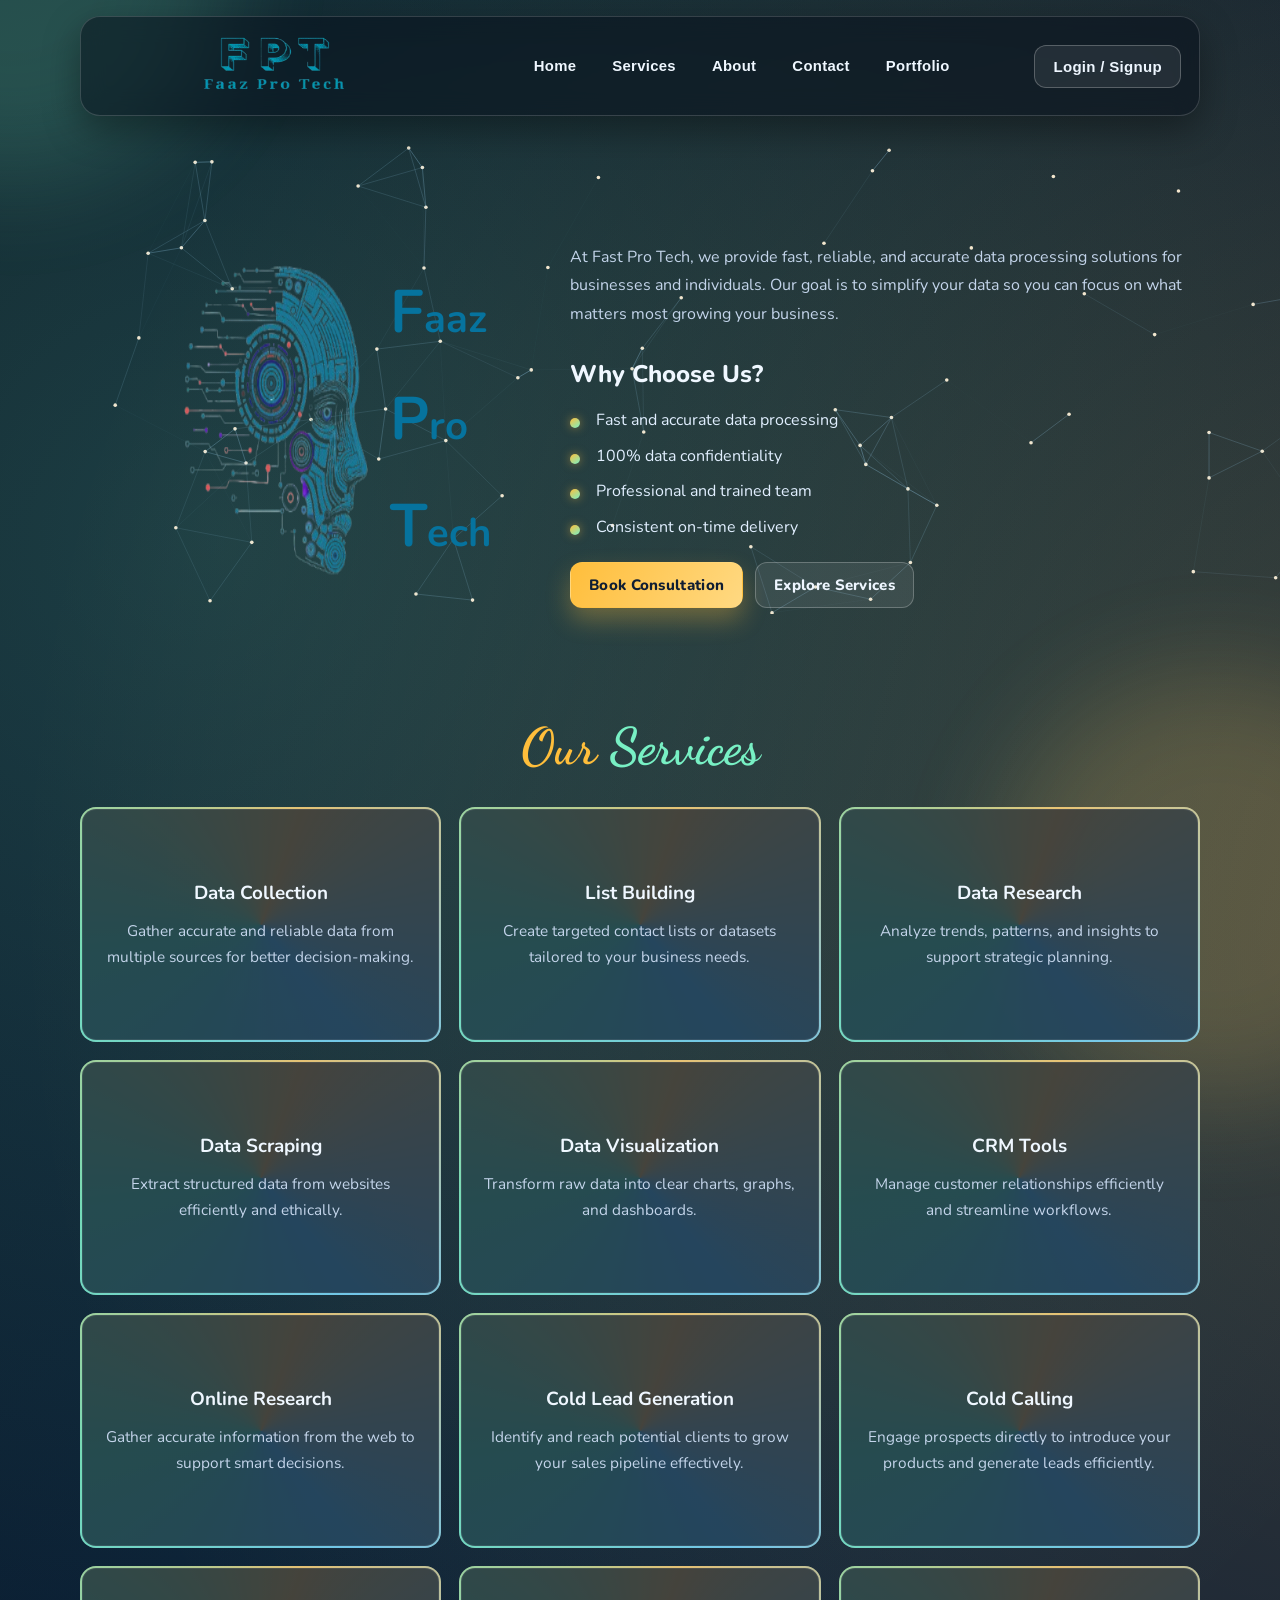
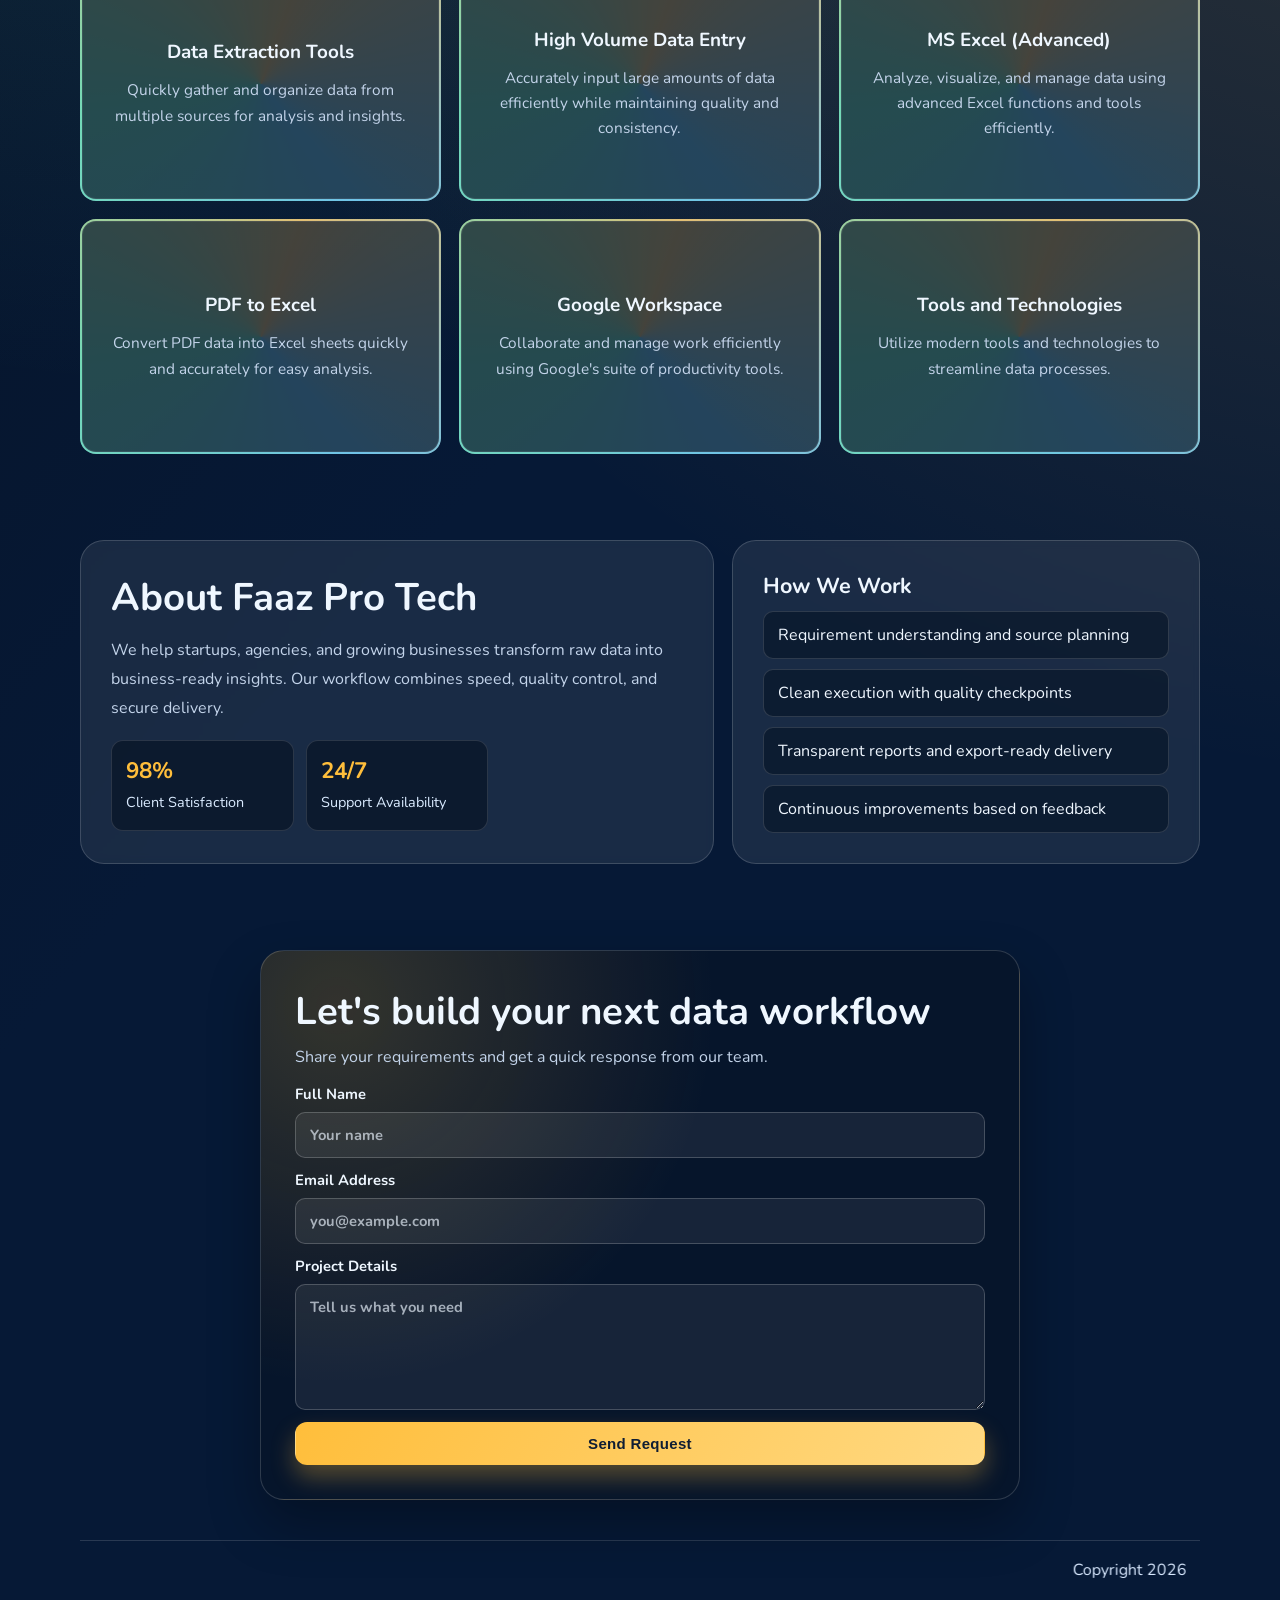
<file: index.html>
<!DOCTYPE html>
<html lang="en">

<head>
    <meta charset="UTF-8">
    <meta name="viewport" content="width=device-width, initial-scale=1.0">
    <title>Faaz Pro Tech</title>
    <link rel="stylesheet" href="style.css">
    <link
        href="https://fonts.googleapis.com/css2?family=Dancing+Script:wght@400..700&family=Nunito:ital,wght@0,200..1000;1,200..1000&display=swap"
        rel="stylesheet">
    <link href="https://unpkg.com/aos@2.3.4/dist/aos.css" rel="stylesheet">
</head>

<body>
    <div class="page-loader" id="pageLoader" aria-live="polite" aria-label="Loading website">
        <div class="loader-ring" aria-hidden="true"></div>
        <p>Loading...</p>
    </div>

    <header data-aos="fade-down">
        <a href="#home" class="brand" aria-label="Fast Pro Tech Home">
            <img class="logo" src="assets/logo.png" alt="Faaz Pro Tech logo" width="350px" height="300px">
            <!-- <video autoplay muted loop>
                <source src="assets/logo.mp4" type="video/mp4">
                Your browser does not support the video tag.
            </video> -->
        </a>

        <button class="menu-toggle" id="menuToggle" aria-label="Toggle navigation" aria-expanded="false"
            aria-controls="primaryNav">
            <span></span>
            <span></span>
            <span></span>
        </button>

        <nav class="nav-menu" id="primaryNav" aria-label="Primary navigation">
            <a href="#home">Home</a>
            <a href="#service">Services</a>
            <a href="#about">About</a>
            <a href="#contact">Contact</a>
            <a href="portfolio/index.html" target="_blank" rel="noopener">Portfolio</a>
            <button class="btn btn-ghost nav-auth-btn" id="openAuthMenu" type="button">Login / Signup</button>
        </nav>

        <div class="auth-controls">
            <button class="btn btn-ghost auth-open" id="openAuth" type="button">Login / Signup</button>
        </div>
    </header>

    <main>
        <section class="section-home" id="home">
            <canvas id="web"></canvas>
            <div class="profile">
                <img src="assets/brain.png" alt="Profile image of Faaz Pro Tech founder" width="400px" height="400px">
                <h2>
                    <span>F</span>aaz 
                    <span>P</span>ro
                    <span>T</span>ech
                </h2>
            </div>
            <div class="detail-section" data-aos="fade-left">
                <span>
                    <!-- <h2>Welcome to <span style="color: #06739e;">Faaz Pro Tech</span></h2> -->
                </span>
                <span>
                    <p>
                        At Fast Pro Tech, we provide fast, reliable, and accurate data processing solutions for
                        businesses and individuals.
                        Our goal is to simplify your data so you can focus on what matters most growing your business.
                    </p>
                </span>
                <span>
                    <p class="choose">Why Choose Us?</p>
                </span>
                <span>
                    <ul>
                        <li>Fast and accurate data processing</li>
                        <li>100% data confidentiality</li>
                        <li>Professional and trained team</li>
                        <li>Consistent on-time delivery</li>
                    </ul>
                </span>
                <span>
                    <div class="hero-actions">
                        <a href="#contact" class="btn btn-primary">Book Consultation</a>
                        <a href="#service" class="btn btn-ghost">Explore Services</a>
                    </div>
                </span>
            </div>
            <!-- <div class="profile">
                <img src="assets/person.png" alt="Profile image of Faaz Pro Tech founder" width="400px" height="400px">
            </div> -->
        </section>

        <section class="section-service">
            <h2 data-aos="fade-down" id="service"><span>Our</span> <span>Services</span></h2>
            <div class="service-card">
                <div class="bg-card" data-aos="fade-up">
                    <div class="card">
                        <h3>Data Collection</h3>
                        <p>Gather accurate and reliable data from multiple sources for better decision-making.</p>
                    </div>
                </div>

                <div class="bg-card" data-aos="fade-up" data-aos-delay="50">
                    <div class="card">
                        <h3>List Building</h3>
                        <p>Create targeted contact lists or datasets tailored to your business needs.</p>
                    </div>
                </div>

                <div class="bg-card" data-aos="fade-up" data-aos-delay="100">
                    <div class="card">
                        <h3>Data Research</h3>
                        <p>Analyze trends, patterns, and insights to support strategic planning.</p>
                    </div>
                </div>

                <div class="bg-card" data-aos="fade-up" data-aos-delay="150">
                    <div class="card">
                        <h3>Data Scraping</h3>
                        <p>Extract structured data from websites efficiently and ethically.</p>
                    </div>
                </div>

                <div class="bg-card" data-aos="fade-up" data-aos-delay="200">
                    <div class="card">
                        <h3>Data Visualization</h3>
                        <p>Transform raw data into clear charts, graphs, and dashboards.</p>
                    </div>
                </div>

                <div class="bg-card" data-aos="fade-up" data-aos-delay="250">
                    <div class="card">
                        <h3>CRM Tools</h3>
                        <p>Manage customer relationships efficiently and streamline workflows.</p>
                    </div>
                </div>

                <div class="bg-card" data-aos="fade-up" data-aos-delay="300">
                    <div class="card">
                        <h3>Online Research</h3>
                        <p>Gather accurate information from the web to support smart decisions.</p>
                    </div>
                </div>

                <div class="bg-card" data-aos="fade-up" data-aos-delay="350">
                    <div class="card">
                        <h3>Cold Lead Generation</h3>
                        <p>Identify and reach potential clients to grow your sales pipeline effectively.</p>
                    </div>
                </div>

                <div class="bg-card" data-aos="fade-up" data-aos-delay="400">
                    <div class="card">
                        <h3>Cold Calling</h3>
                        <p>Engage prospects directly to introduce your products and generate leads efficiently.</p>
                    </div>
                </div>

                <div class="bg-card" data-aos="fade-up" data-aos-delay="450">
                    <div class="card">
                        <h3>Data Extraction Tools</h3>
                        <p>Quickly gather and organize data from multiple sources for analysis and insights.</p>
                    </div>
                </div>

                <div class="bg-card" data-aos="fade-up" data-aos-delay="500">
                    <div class="card">
                        <h3>High Volume Data Entry</h3>
                        <p>Accurately input large amounts of data efficiently while maintaining quality and consistency.
                        </p>
                    </div>
                </div>

                <div class="bg-card" data-aos="fade-up" data-aos-delay="550">
                    <div class="card">
                        <h3>MS Excel (Advanced)</h3>
                        <p>Analyze, visualize, and manage data using advanced Excel functions and tools efficiently.</p>
                    </div>
                </div>

                <div class="bg-card" data-aos="fade-up" data-aos-delay="600">
                    <div class="card">
                        <h3>PDF to Excel</h3>
                        <p>Convert PDF data into Excel sheets quickly and accurately for easy analysis.</p>
                    </div>
                </div>

                <div class="bg-card" data-aos="fade-up" data-aos-delay="650">
                    <div class="card">
                        <h3>Google Workspace</h3>
                        <p>Collaborate and manage work efficiently using Google's suite of productivity tools.</p>
                    </div>
                </div>

                <div class="bg-card" data-aos="fade-up" data-aos-delay="700">
                    <div class="card">
                        <h3>Tools and Technologies</h3>
                        <p>Utilize modern tools and technologies to streamline data processes.</p>
                    </div>
                </div>
            </div>
        </section>

        <section class="section-about" id="about">
            <div class="about-card" data-aos="fade-right">
                <h2>About Faaz Pro Tech</h2>
                <p>
                    We help startups, agencies, and growing businesses transform raw data into business-ready insights.
                    Our workflow combines speed, quality control, and secure delivery.
                </p>
                <div class="stats-grid">
                    <article>
                        <h3>98%</h3>
                        <p>Client Satisfaction</p>
                    </article>
                    <article>
                        <h3>24/7</h3>
                        <p>Support Availability</p>
                    </article>
                </div>
            </div>
            <div class="about-card about-checklist" data-aos="fade-left">
                <h3>How We Work</h3>
                <ul>
                    <li>Requirement understanding and source planning</li>
                    <li>Clean execution with quality checkpoints</li>
                    <li>Transparent reports and export-ready delivery</li>
                    <li>Continuous improvements based on feedback</li>
                </ul>
            </div>
        </section>

        <section class="section-contact" id="contact">
            <div class="contact-box" data-aos="zoom-in">
                <h2>Let's build your next data workflow</h2>
                <p>Share your requirements and get a quick response from our team.</p>
                <form class="contact-form" action="#" method="post">
                    <label>
                        Full Name
                        <input type="text" name="name" placeholder="Your name" required>
                    </label>
                    <label>
                        Email Address
                        <input type="email" name="email" placeholder="you@example.com" required>
                    </label>
                    <label>
                        Project Details
                        <textarea name="message" rows="5" placeholder="Tell us what you need" required></textarea>
                    </label>
                    <button type="submit" class="btn btn-primary">Send Request</button>
                </form>
            </div>
        </section>
    </main>

    <footer>
     <marquee behavior="scroll" direction="left">
            <p>Copyright <span id="year"></span> Fast Pro Tech. All rights reserved.</p>
        </marquee>
    </footer>

    <div class="auth-modal" id="authModal" aria-hidden="true" role="dialog" aria-labelledby="authModalTitle">
        <div class="auth-panel" role="document">
            <button type="button" class="auth-close" id="closeAuth" aria-label="Close authentication">x</button>
            <h2 id="authModalTitle">Welcome Back</h2>
            <p>Join Fast Pro Tech and manage your service requests with ease.</p>

            <div class="auth-tabs" role="tablist" aria-label="Auth tabs">
                <button type="button" class="tab-btn is-active" id="loginTab" data-target="loginForm" role="tab"
                    aria-selected="true">Login</button>
                <button type="button" class="tab-btn" id="signupTab" data-target="signupForm" role="tab"
                    aria-selected="false">Sign Up</button>
            </div>

            <form id="loginForm" class="auth-form is-active" novalidate>
                <label>
                    Email Address
                    <input type="email" id="loginEmail" placeholder="you@example.com" required>
                </label>
                <label>
                    Password
                </label>
                    <input type="password" id="loginPassword" placeholder="Enter password" minlength="6" required>
                <button type="submit" class="btn btn-primary">Login</button>
            </form>

            <form id="signupForm" class="auth-form" novalidate>
                <label>
                    Full Name
                    <input type="text" id="signupName" placeholder="Your full name" required>
                </label>
                <label>
                    Email Address
                    <input type="email" id="signupEmail" placeholder="you@example.com" required>
                </label>
                <label>
                    Password
                    <input type="password" id="signupPassword" placeholder="Create password" minlength="6" required>
                </label>
                <button type="submit" class="btn btn-primary">Create Account</button>
            </form>
         
            <p class="auth-message" id="authMessage" aria-live="polite"></p>
        </div>
    </div>

    <script src="script.js"></script>
    <script src="https://unpkg.com/aos@2.3.4/dist/aos.js"></script>
</body>

</html>
</file>
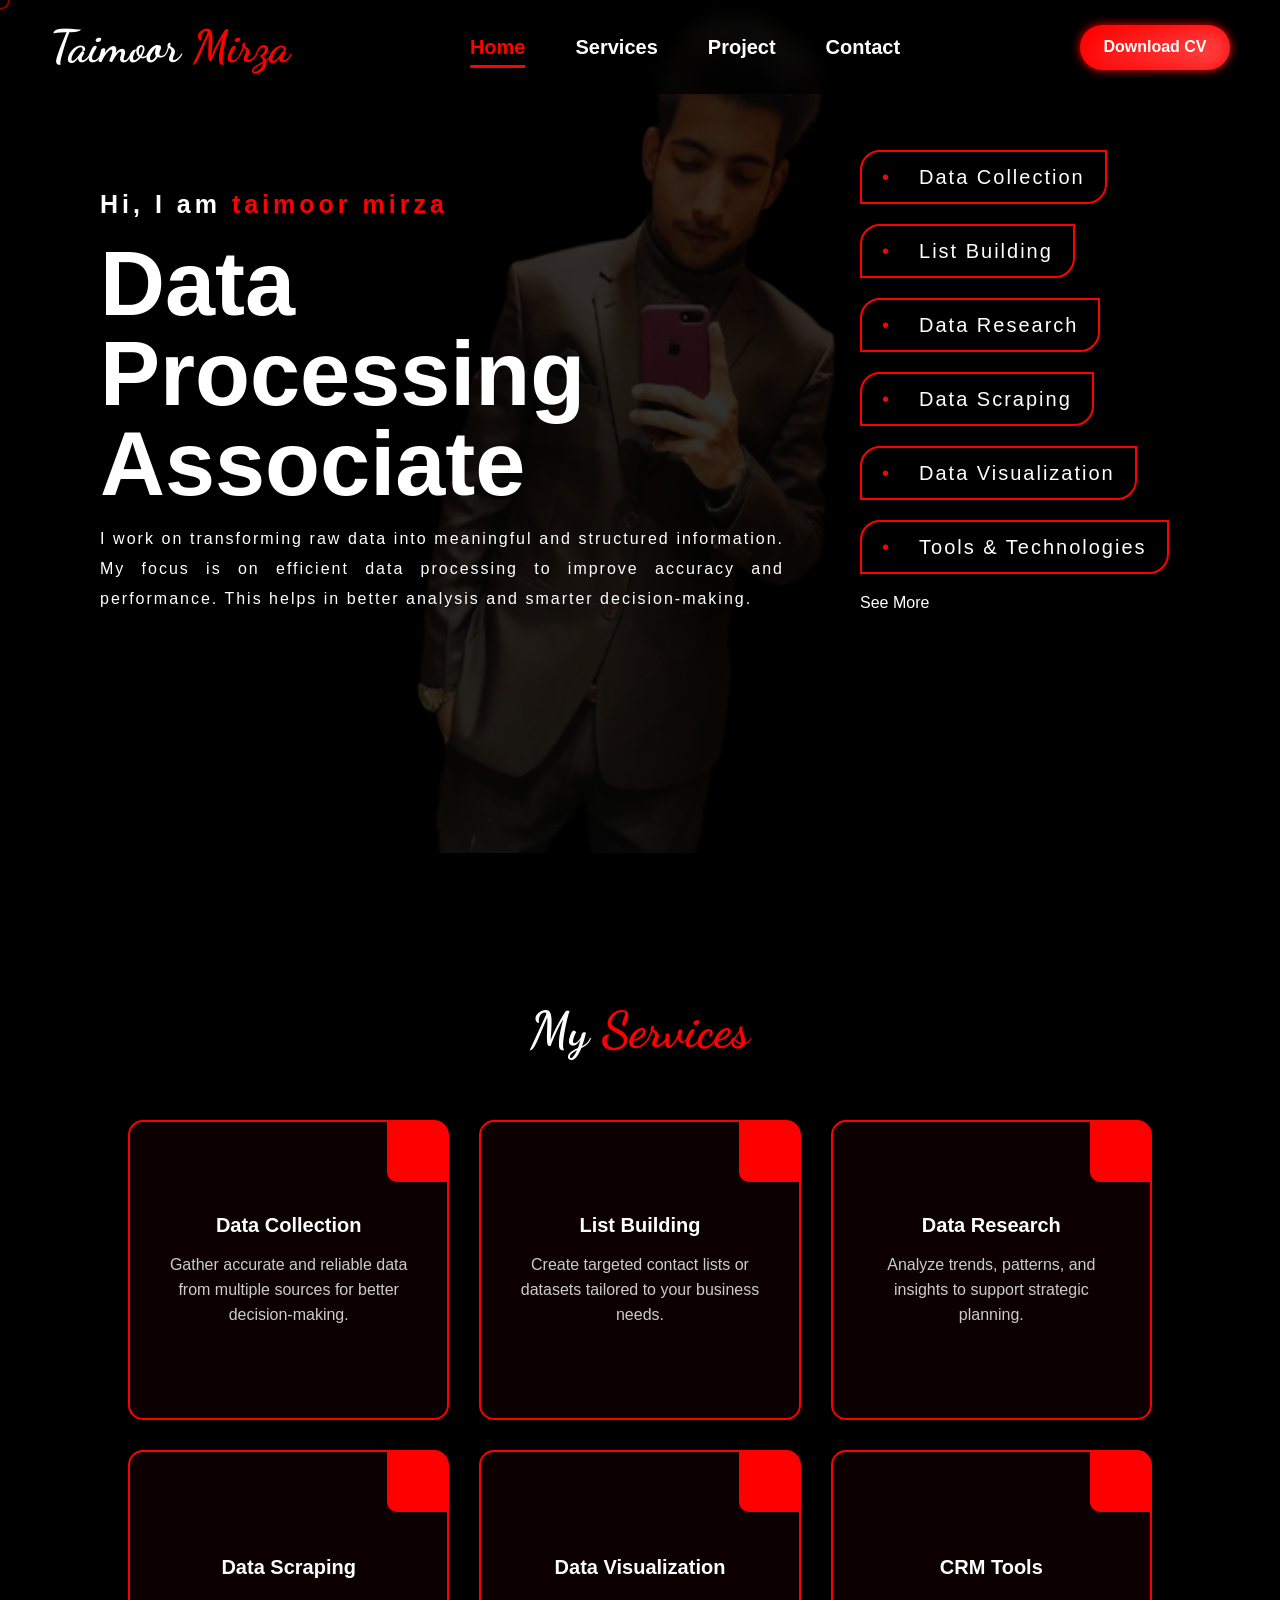
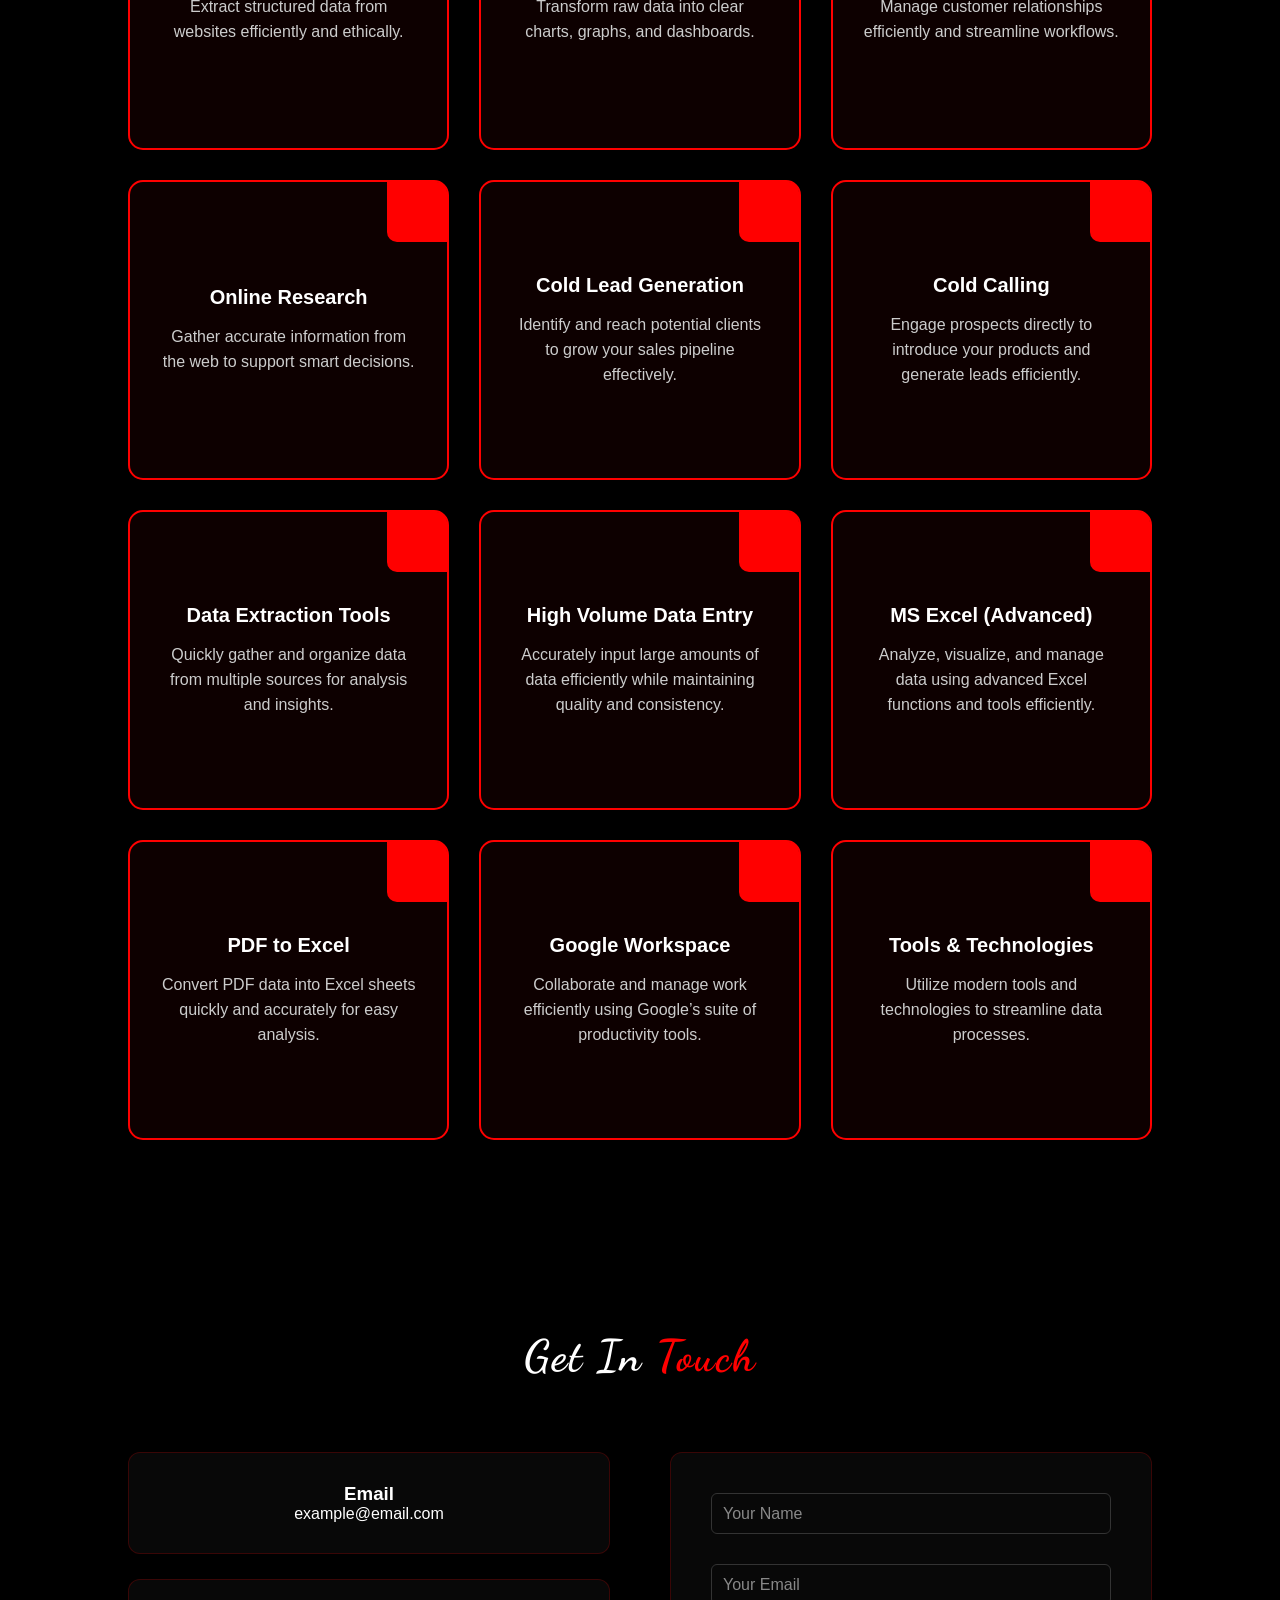
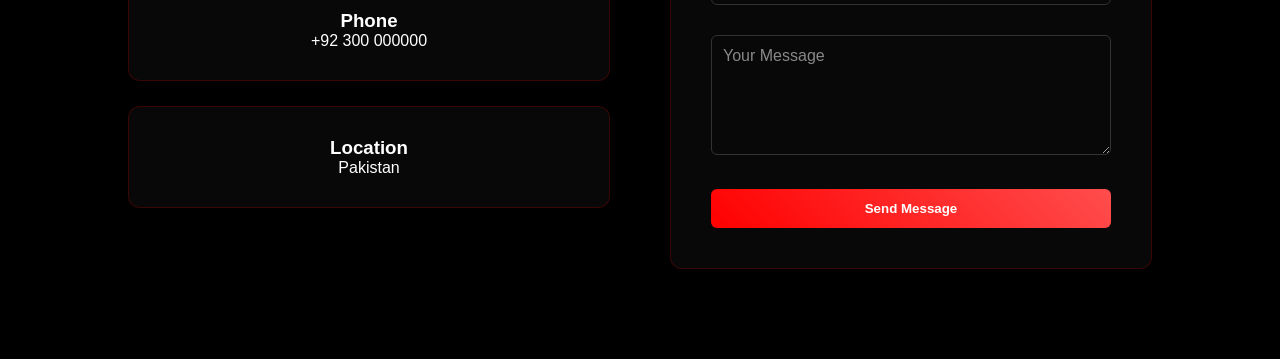
<file: portfolio/index.html>
<!doctype html>
<html lang="en">

<head>
  <meta charset="UTF-8" />
  <meta name="viewport" content="width=device-width, initial-scale=1.0" />
  <title>Project</title>
  <link rel="stylesheet" href="style.css" />
  <!-- Google Fonts -->
  <link href="https://fonts.googleapis.com/css2?family=Dancing+Script:wght@400..700&display=swap" rel="stylesheet" />
  <!-- Boxicons Icons -->
  <link href="https://unpkg.com/boxicons@2.1.4/css/boxicons.min.css" rel="stylesheet" />

  <link href="https://unpkg.com/aos@2.3.4/dist/aos.css" rel="stylesheet">
</head>

<body>
  <div class="preloader" id="preloader" aria-hidden="true">
    <div class="loader-core">
      <div class="orbit orbit-one"></div>
      <div class="orbit orbit-two"></div>
      <div class="loader-dot"></div>
      <div class="scan-line"></div>
    </div>
    <p class="loader-text">Preparing Portfolio</p>
  </div>

  <main>
    <div class="cursor"></div>
    <!-- Start Header -->
    <header>
      <h1>Taimoor <span>Mirza</span></h1>
      <nav>
        <div class="hamburger" id="hamburger">
          <span></span>
          <span></span>
          <span></span>
        </div>
        <ul id="nav-links">
          <li>
            <a href="#" class="nav-link active">Home</span></a>
          </li>
          <li><a href="#service" class="nav-link">Services</a></li>
          <li><a href="#" class="nav-link">Project</a></li>
          <li><a href="#contact" class="nav-link">Contact</a></li>
        </ul>
      </nav>
      <div class="cv">
        <a href="assets/CV-TM.pdf" target="_blank">Download CV</a>
      </div>
    </header>
    <!-- End Header -->

    <!-- Section One -->

    <section class="section-one">
      <div class="detail-section" data-aos="fade-right">
        <h3>Hi, I am <span style="color: red">taimoor mirza</span></h3>
        <h2>Data Processing Associate</h2>
        <p>
          I work on transforming raw data into meaningful and structured
          information. My focus is on efficient data processing to improve
          accuracy and performance. This helps in better analysis and smarter
          decision-making.
        </p>
      </div>
      <div class="tag-list" data-aos="fade-left">
        <span>Data Collection</span>
        <span>List Building</span>
        <span>Data Research</span>
        <span>Data Scraping</span>
        <span>Data Visualization</span>
        <span>Tools & Technologies</span>
        <a href="#service">See More</a>
      </div>
    </section>

    <!-- Section Two -->

    <section id="service" class="section-two">

      <h1 class="services-title" data-aos="fade-down">My <span>Services</span></h1>

      <div class="services-container">

        <div class="service-card" data-aos="fade-right">
          <div class="shape"></div>
          <h3>Data Collection</h3>
          <p>Gather accurate and reliable data from multiple sources for better decision-making.</p>
        </div>

        <div class="service-card" data-aos="fade-right">
          <div class="shape"></div>
          <h3>List Building</h3>
          <p>Create targeted contact lists or datasets tailored to your business needs.</p>
        </div>

        <div class="service-card" data-aos="fade-right">
          <div class="shape"></div>
          <h3>Data Research</h3>
          <p>Analyze trends, patterns, and insights to support strategic planning.</p>
        </div>

        <div class="service-card" data-aos="fade-right">
          <div class="shape"></div>
          <h3>Data Scraping</h3>
          <p>Extract structured data from websites efficiently and ethically.</p>
        </div>

        <div class="service-card" data-aos="fade-right">
          <div class="shape"></div>
          <h3>Data Visualization</h3>
          <p>Transform raw data into clear charts, graphs, and dashboards.</p>
        </div>

        <div class="service-card" data-aos="fade-right">
          <div class="shape"></div>
          <h3>CRM Tools</h3>
          <p>Manage customer relationships efficiently and streamline workflows.</p>
        </div>

        <div class="service-card" data-aos="fade-right">
          <div class="shape"></div>
          <h3>Online Research</h3>
          <p>Gather accurate information from the web to support smart decisions.</p>
        </div>

        <div class="service-card" data-aos="fade-right">
          <div class="shape"></div>
          <h3>Cold Lead Generation</h3>
          <p>Identify and reach potential clients to grow your sales pipeline effectively.</p>
        </div>

        <div class="service-card" data-aos="fade-right">
          <div class="shape"></div>
          <h3>Cold Calling</h3>
          <p>Engage prospects directly to introduce your products and generate leads efficiently.</p>
        </div>

        <div class="service-card" data-aos="fade-right">
          <div class="shape"></div>
          <h3>Data Extraction Tools</h3>
          <p>Quickly gather and organize data from multiple sources for analysis and insights.</p>
        </div>

        <div class="service-card" data-aos="fade-right">
          <div class="shape"></div>
          <h3>High Volume Data Entry</h3>
          <p>Accurately input large amounts of data efficiently while maintaining quality and consistency.</p>
        </div>

        <div class="service-card" data-aos="fade-right">
          <div class="shape"></div>
          <h3>MS Excel (Advanced)</h3>
          <p>Analyze, visualize, and manage data using advanced Excel functions and tools efficiently.</p>
        </div>

        <div class="service-card" data-aos="fade-right">
          <div class="shape"></div>
          <h3>PDF to Excel</h3>
          <p>Convert PDF data into Excel sheets quickly and accurately for easy analysis.</p>
        </div>

        <div class="service-card" data-aos="fade-right">
          <div class="shape"></div>
          <h3>Google Workspace</h3>
          <p>Collaborate and manage work efficiently using Google’s suite of productivity tools.</p>
        </div>

        <div class="service-card" data-aos="fade-right">
          <div class="shape"></div>
          <h3>Tools & Technologies</h3>
          <p>Utilize modern tools and technologies to streamline data processes.</p>
        </div>

      </div>
    </section>

    <!-- Section Three -->
<!-- 
    <section class="projects" id="projects">

      <h2 class="section-title">My Projects</h2>

      <div class="projects-container">

        <div class="project-card">
          <img src="project1.jpg">

          <div class="project-info">
            <h3>Data Scraping Tool</h3>
            <p>Automated tool for collecting large datasets.</p>
            <a href="#">View Project</a>
          </div>
        </div>

        <div class="project-card">
          <img src="project2.jpg">

          <div class="project-info">
            <h3>Lead Generation System</h3>
            <p>Advanced prospect list building system.</p>
            <a href="#">View Project</a>
          </div>
        </div>

        <div class="project-card">
          <img src="project3.jpg">

          <div class="project-info">
            <h3>Data Visualization</h3>
            <p>Interactive dashboards for analytics.</p>
            <a href="#">View Project</a>
          </div>
        </div>

      </div>

    </section> -->

    <!-- Section Four -->

    <section class="section-four" id="contact">

      <h1 class="contact-heading" data-aos="fade-down">Get In <span>Touch</span></h1>

      <div class="contact-container">

        <div class="contact-left" data-aos="fade-right">

          <div class="contact-card">
            <i class="fa-solid fa-envelope"></i>
            <h3>Email</h3>
            <p>example@email.com</p>
          </div>

          <div class="contact-card">
            <i class="fa-solid fa-phone"></i>
            <h3>Phone</h3>
            <p>+92 300 000000</p>
          </div>

          <div class="contact-card">
            <i class="fa-solid fa-location-dot"></i>
            <h3>Location</h3>
            <p>Pakistan</p>
          </div>

        </div>

        <div class="contact-right" data-aos="fade-left">

          <form>

            <div class="input-box">
              <input type="text" required>
              <label>Your Name</label>
            </div>

            <div class="input-box">
              <input type="email" required>
              <label>Your Email</label>
            </div>

            <div class="input-box">
              <textarea required></textarea>
              <label>Your Message</label>
            </div>

            <button class="send-btn">Send Message</button>

          </form>

        </div>

      </div>

    </section>
  </main>

  <script src="script.js"></script>
  <script src="https://unpkg.com/aos@2.3.4/dist/aos.js"></script>

  <script>
    AOS.init({
      duration: 1000,
      once: true
    });
  </script>
</body>

</html>
</file>
<file: style.css>
* {
    margin: 0;
    padding: 0;
    box-sizing: border-box;
}

:root {
    --ink-900: #08111f;
    --ink-700: #163054;
    --ink-500: #2a5f96;
    --sun: #ffbe3b;
    --mint: #78f0c4;
    --pearl: #f3f9ff;
    --text-main: #eff7ff;
    --text-muted: #c3d4ea;
    --line: rgba(255, 255, 255, 0.16);
    --surface: rgba(255, 255, 255, 0.08);
    --surface-strong: rgba(7, 20, 40, 0.72);
    --radius-lg: 24px;
    --radius-md: 16px;
    --radius-sm: 12px;
}

html {
    scroll-behavior: smooth;
}

body {
    min-height: 100vh;
    font-family: "Nunito", sans-serif;
    color: var(--text-main);
    overflow-x: hidden;
    background:
        radial-gradient(circle at 12% 12%, rgba(120, 240, 196, 0.2), transparent 34%),
        radial-gradient(circle at 84% 20%, rgba(255, 190, 59, 0.22), transparent 38%),
        linear-gradient(130deg, #06101e 0%, #061936 40%, #061936 100%);
    background-size: 140% 140%;
    animation: bg-pan 16s ease infinite;
}

body.is-loading {
    overflow: hidden;
}

body::before,
body::after {
    content: "";
    position: fixed;
    width: 34vmax;
    height: 34vmax;
    border-radius: 50%;
    filter: blur(54px);
    opacity: 0.18;
    pointer-events: none;
    z-index: -1;
}

body::before {
    top: -20vmax;
    left: -16vmax;
    background: #79f1c6;
    animation: float-a 13s ease-in-out infinite;
}

body::after {
    right: -12vmax;
    bottom: -16vmax;
    background: #ffcd65;
    animation: float-b 11s ease-in-out infinite;
}

canvas {
    display: block;
}

.page-loader {
    position: fixed;
    inset: 0;
    z-index: 9999;
    display: flex;
    flex-direction: column;
    align-items: center;
    justify-content: center;
    gap: 35px;
    background: linear-gradient(155deg, rgba(8, 17, 31, 0.98), rgba(17, 58, 89, 0.98));
    transition: opacity 400ms ease, visibility 400ms ease;
}

.page-loader p {
    margin: 0;
    color: #ffffff;
    font-size: 0.85rem;
    font-weight: 800;
    letter-spacing: 0.1em;
    text-transform: uppercase;
}

.loader-ring {
    width: 74px;
    height: 74px;
    border-radius: 50%;
    border: 4px solid rgba(255, 255, 255, 0.18);
    border-top-color: var(--sun);
    border-right-color: var(--mint);
    box-shadow: 0 0 22px rgba(255, 190, 59, 0.3);
    animation: spin 900ms linear infinite;
}

.page-loader.is-hidden {
    opacity: 0;
    visibility: hidden;
    pointer-events: none;
}

::-webkit-scrollbar {
    width: 10px;
}

::-webkit-scrollbar-track {
    background: #08101b;
}

::-webkit-scrollbar-thumb {
    background: linear-gradient(var(--ink-500), #6da0dd);
    border-radius: 999px;
}

header {
    width: min(1120px, calc(100% - 32px));
    position: fixed;
    height: 100px;
    left: 0;
    right: 0;
    top: 16px;
    margin-inline: auto;
    z-index: 100;
    display: flex;
    align-items: center;
    justify-content: space-between;
    gap: 18px;
    padding: 16px 18px;
    border-radius: 20px;
    background: rgba(4, 13, 25, 0.5);
    border: 1px solid var(--line);
    backdrop-filter: blur(12px);
    box-shadow: 0 14px 36px rgba(0, 0, 0, 0.35);
}


.brand {
    text-decoration: none;
}

header a {
    display: flex;
    align-items: center;
    gap: 4px;
    font-family: sans-serif;
    font-size: clamp(2rem, 2.9vw, 2.8rem);
}

header .logo {
    margin-top: 20px;
}

nav {
    display: flex;
    align-items: center;
    gap: 20px;
}

.menu-toggle {
    display: none;
    width: 48px;
    height: 48px;
    border-radius: 12px;
    border: 1px solid var(--line);
    background: rgba(255, 255, 255, 0.08);
    align-items: center;
    justify-content: center;
    flex-direction: column;
    gap: 5px;
    cursor: pointer;
}

.menu-toggle span {
    width: 20px;
    height: 2px;
    background: #ffffff;
    transition: transform 220ms ease, opacity 220ms ease;
}

.menu-toggle.is-active span:nth-child(1) {
    transform: translateY(7px) rotate(45deg);
}

.menu-toggle.is-active span:nth-child(2) {
    opacity: 0;
}

.menu-toggle.is-active span:nth-child(3) {
    transform: translateY(-7px) rotate(-45deg);
}

.nav-menu {
    display: flex;
    align-items: center;
    gap: 8px;
}

.nav-menu a {
    color: var(--text-main);
    text-decoration: none;
    font-size: 0.93rem;
    font-weight: 800;
    letter-spacing: 0.02em;
    padding: 10px 14px;
    border-radius: 999px;
    transition: transform 220ms ease, background-color 220ms ease;
}

.nav-menu a:hover,
.nav-menu a:focus-visible {
    background: rgba(255, 255, 255, 0.14);
    transform: translateY(-2px);
}

.nav-menu .nav-auth-btn {
    display: none;
    width: 100%;
    margin-top: 4px;
}

.auth-controls {
    display: flex;
    align-items: center;
    gap: 10px;
}

main {
    width: min(1120px, calc(100% - 32px));
    margin-inline: auto;
    padding-top: 130px;
    padding-bottom: 40px;
}

.section-home {
    min-height: min(500px, 100vh);
    display: grid;
    grid-template-columns: 1fr;
    align-items: center;
    gap: clamp(20px, 4vw, 48px);
}

#web {
    position: absolute;
    width: 100%;
    height: clamp(340px, 52vh, 560px);
    border-radius: 30px;
}

.profile {
    animation: moves 1s infinite alternate ease-in-out, moveUp 3.2s ease-out forwards;
}



/* @keyframes moves {
    0% {
        transform: translateY(15px);
    }

    100% {
        transform: translateY(-20px);
    }
} */

@keyframes moveUp {
    0% {
        opacity: 0;
        transform: translate(0, 120px);
    }

    60% {
        opacity: 1;
        transform: translate(0, -20px);
    }

    100% {
        opacity: 1;
        transform: translate(-550px 0);
    }
}

.profile h2 {
    width: 5%;
    font-size: 40px;
    position: absolute;
    left: 310px;
    top: 110px;
    line-height: 100px;
    color: #06739e;
}

.profile h2 span{
    font-size: 60px;
}


.profile img {
    position: absolute;
    width: 35%;
    height: 650px;
    /* animation: moveUpThenRight 3.2s ease-out forwards; */
}
/* @keyframes moveUpThenRight {
    0% {
        opacity: 0;
        transform: translate(0, 120px);
    }

    60% {
        opacity: 1;
        transform: translate(0, -550px);
    }

    100% {
        opacity: 1;
        transform: translate(400px, -550px);
    }
} */

.detail-section {
    margin-left: 490px;
}

.detail-section h2 {
    display: none;
    font-size: clamp(2.15rem, 4.4vw, 4rem);
    line-height: 1.05;
    margin-bottom: 16px;
    white-space: nowrap;
    color: var(--text-main);
}

.detail-section > span {
    display: block;
    opacity: 0;
    /* transform: translateY(18px); */
    animation: showContent 750ms cubic-bezier(0.2, 0.72, 0.22, 1) forwards;
}

.detail-section > span:nth-child(1) {
    animation-delay: 1500ms;
}

.detail-section > span:nth-child(2) {
    animation-delay: 1700ms;
}

.detail-section > span:nth-child(3) {
    animation-delay: 1900ms;
}

.detail-section > span:nth-child(4) {
    animation-delay: 2100ms;
}

.detail-section > span:nth-child(5) {
    animation-delay: 2300ms;
}

@keyframes showContent {
    
    to {
        opacity: 1;
        transform: translateY(0);
    }
    
}


.detail-section p {
    font-size: clamp(1rem, 1.25vw, 1.12rem);
    color: var(--text-muted);
    line-height: 1.8;
    max-width: 64ch;
}

.detail-section .choose {
    margin-top: 24px;
    margin-bottom: 12px;
    color: var(--text-main);
    font-size: clamp(1.2rem, 1.9vw, 1.5rem);
    font-weight: 800;
}

.detail-section ul {
    list-style: none;
    display: grid;
    gap: 10px;
}

.detail-section li {
    position: relative;
    padding-left: 26px;
    color: #e1efff;
    line-height: 1.6;
}

.detail-section li::before {
    content: "";
    position: absolute;
    left: 0;
    top: 10px;
    width: 10px;
    height: 10px;
    border-radius: 50%;
    background: linear-gradient(145deg, var(--sun), var(--mint));
    box-shadow: 0 0 10px rgba(255, 190, 59, 0.5);
}

.hero-actions {
    display: flex;
    flex-wrap: wrap;
    gap: 12px;
    margin-top: 22px;
}

.btn {
    display: inline-flex;
    align-items: center;
    justify-content: center;
    text-decoration: none;
    border-radius: 12px;
    border: 1px solid transparent;
    font-size: 0.94rem;
    font-weight: 800;
    letter-spacing: 0.02em;
    padding: 12px 18px;
    cursor: pointer;
    transition: transform 220ms ease, box-shadow 220ms ease, background-color 220ms ease;
}

.btn:hover,
.btn:focus-visible {
    transform: translateY(-2px);
}

.btn-primary {
    color: #0f1d33;
    background: linear-gradient(120deg, var(--sun), #ffd982);
    box-shadow: 0 12px 24px rgba(255, 190, 59, 0.32);
}

.btn-ghost {
    color: #eef6ff;
    background: rgba(255, 255, 255, 0.08);
    border-color: rgba(255, 255, 255, 0.24);
}

.section-service {
    margin-top: 86px;
}

.section-service h2 {
    text-align: center;
    font-family: "Dancing Script", cursive;
    font-size: clamp(2rem, 5vw, 3.2rem);
    margin-bottom: 30px;
}

.section-service h2 span:first-child {
    color: var(--sun);
}

.section-service h2 span:last-child {
    color: var(--mint);
}

.service-card {
    display: grid;
    grid-template-columns: repeat(3, minmax(0, 1fr));
    gap: 18px;
}

.bg-card {
    position: relative;
    min-height: 235px;
    padding: 2px;
    border-radius: var(--radius-md);
    overflow: hidden;
    isolation: isolate;
    background: rgba(255, 255, 255, 0.07);
}

.bg-card::before {
    content: "";
    position: absolute;
    inset: -30%;
    background: conic-gradient(from 140deg, #7cd8ff, #7ff2c8, #ffd37a, #7cd8ff);
    transition: transform 420ms ease;
    opacity: 0.88;
}

.bg-card:hover::before {
    transform: rotate(36deg) scale(1.06);
}

.card {
    position: relative;
    z-index: 1;
    height: 100%;
    border-radius: calc(var(--radius-md) - 2px);
    background: var(--surface-strong);
    border: 1px solid rgba(255, 255, 255, 0.08);
    padding: 20px;
    display: flex;
    flex-direction: column;
    justify-content: center;
    text-align: center;
    transition: transform 280ms ease;
}

.bg-card:hover .card {
    transform: rotate(10deg);
    cursor: pointer;
}

.card h3 {
    margin-bottom: 12px;
    font-size: 1.18rem;
}

.card p {
    color: var(--text-muted);
    line-height: 1.65;
    font-size: 0.96rem;
}

.section-about {
    margin-top: 86px;
    display: grid;
    grid-template-columns: 1.15fr 0.85fr;
    gap: 18px;
}

.about-card {
    border-radius: var(--radius-lg);
    background: rgba(255, 255, 255, 0.08);
    border: 1px solid var(--line);
    backdrop-filter: blur(4px);
    padding: clamp(18px, 3vw, 30px);
}

.about-card h2 {
    font-size: clamp(1.7rem, 3vw, 2.5rem);
    margin-bottom: 12px;
}

.about-card p {
    color: var(--text-muted);
    line-height: 1.8;
}

.stats-grid {
    margin-top: 18px;
    display: grid;
    grid-template-columns: repeat(3, minmax(0, 1fr));
    gap: 12px;
}

.stats-grid article {
    border-radius: var(--radius-sm);
    padding: 14px;
    background: rgba(2, 14, 28, 0.55);
    border: 1px solid rgba(255, 255, 255, 0.13);
}

.stats-grid h3 {
    color: var(--sun);
    font-size: 1.4rem;
}

.stats-grid p {
    color: #daebff;
    margin-top: 4px;
    font-size: 0.9rem;
}

.about-checklist h3 {
    font-size: 1.35rem;
    margin-bottom: 10px;
}

.about-checklist ul {
    list-style: none;
    display: grid;
    gap: 10px;
}

.about-checklist li {
    padding: 12px 14px;
    border-radius: 10px;
    border: 1px solid rgba(255, 255, 255, 0.14);
    background: rgba(2, 14, 28, 0.48);
}

.section-contact {
    margin-top: 86px;
}

.contact-box {
    max-width: 760px;
    margin-inline: auto;
    border-radius: var(--radius-lg);
    padding: clamp(18px, 3vw, 34px);
    background:
        radial-gradient(circle at 10% 10%, rgba(255, 190, 59, 0.18), transparent 45%),
        rgba(7, 20, 40, 0.76);
    border: 1px solid var(--line);
    box-shadow: 0 24px 52px rgba(0, 0, 0, 0.3);
}

.contact-box h2 {
    font-size: clamp(1.65rem, 3vw, 2.5rem);
    margin-bottom: 8px;
}

.contact-box p {
    color: var(--text-muted);
}

.contact-form {
    margin-top: 16px;
    display: grid;
    gap: 12px;
}

.contact-form label {
    display: grid;
    gap: 8px;
    font-weight: 700;
    font-size: 0.92rem;
}

.contact-form input,
.contact-form textarea {
    width: 100%;
    border: 1px solid rgba(255, 255, 255, 0.2);
    border-radius: 10px;
    background: rgba(255, 255, 255, 0.07);
    color: #f3f9ff;
    padding: 12px 14px;
    font: inherit;
}

.contact-form input::placeholder,
.contact-form textarea::placeholder {
    color: rgba(237, 246, 255, 0.66);
}

.contact-form input:focus,
.contact-form textarea:focus {
    outline: none;
    border-color: #8ad7ff;
    box-shadow: 0 0 0 3px rgba(138, 215, 255, 0.22);
}

footer {
    width: min(1120px, calc(100% - 32px));
    margin: 0 auto 22px;
    padding: 18px 12px;
    border-top: 1px solid rgba(255, 255, 255, 0.14);
    text-align: center;
    color: #d9e9ff;
}

.auth-modal {
    position: fixed;
    inset: 0;
    z-index: 1000;
    display: grid;
    place-items: center;
    padding: 20px;
    background: rgba(3, 11, 20, 0.72);
    backdrop-filter: blur(4px);
    opacity: 0;
    pointer-events: none;
    transition: opacity 220ms ease;
}

.auth-modal.is-open {
    opacity: 1;
    pointer-events: auto;
}

.auth-panel {
    width: min(440px, 100%);
    border-radius: 20px;
    border: 1px solid rgba(255, 255, 255, 0.2);
    background:
        radial-gradient(circle at 20% 10%, rgba(255, 190, 59, 0.18), transparent 40%),
        linear-gradient(160deg, rgba(7, 22, 40, 0.96), rgba(14, 45, 74, 0.92));
    padding: 22px;
    box-shadow: 0 24px 54px rgba(0, 0, 0, 0.4);
    position: relative;
}

.auth-close {
    position: absolute;
    right: 12px;
    top: 12px;
    border: 0;
    background: rgba(255, 255, 255, 0.14);
    color: #ffffff;
    width: 32px;
    height: 32px;
    border-radius: 50%;
    font-size: 0.9rem;
    cursor: pointer;
}

.auth-panel h2 {
    font-size: 1.8rem;
    margin-bottom: 6px;
}

.auth-panel p {
    color: var(--text-muted);
    line-height: 1.6;
}

.auth-tabs {
    margin-top: 16px;
    display: grid;
    grid-template-columns: repeat(2, minmax(0, 1fr));
    gap: 8px;
}

.tab-btn {
    border: 1px solid rgba(255, 255, 255, 0.2);
    background: rgba(255, 255, 255, 0.08);
    color: #e8f4ff;
    border-radius: 10px;
    padding: 10px 12px;
    font: inherit;
    font-weight: 800;
    cursor: pointer;
}

.tab-btn.is-active {
    background: linear-gradient(130deg, var(--sun), #ffd988);
    color: #132742;
    border-color: transparent;
}

.auth-form {
    margin-top: 14px;
    display: none;
    gap: 10px;
}

.auth-form.is-active {
    display: grid;
}

.auth-form label {
    display: grid;
    gap: 7px;
    font-size: 0.88rem;
    font-weight: 700;
}

.auth-form input {
    border: 1px solid rgba(255, 255, 255, 0.24);
    background: rgba(255, 255, 255, 0.08);
    color: #f2f8ff;
    border-radius: 10px;
    padding: 11px 12px;
    font: inherit;
}

.auth-form input:focus {
    outline: none;
    border-color: #95d7ff;
    box-shadow: 0 0 0 3px rgba(149, 215, 255, 0.2);
}

.auth-message {
    min-height: 24px;
    margin-top: 12px;
    font-size: 0.9rem;
    color: #e8f4ff;
}

@keyframes bg-pan {
    0% {
        background-position: 0% 50%;
    }

    50% {
        background-position: 100% 50%;
    }

    100% {
        background-position: 0% 50%;
    }
}

@keyframes float-a {
    0%,
    100% {
        transform: translate(0, 0);
    }

    50% {
        transform: translate(24px, 18px);
    }
}

@keyframes float-b {
    0%,
    100% {
        transform: translate(0, 0);
    }

    50% {
        transform: translate(-20px, -20px);
    }
}

@keyframes spin {
    to {
        transform: rotate(360deg);
    }
}

@keyframes float-card {
    to {
        transform: translateY(-8px);
    }
}

@media (prefers-reduced-motion: reduce) {
    html {
        scroll-behavior: auto;
    }

    .detail-section > span {
        opacity: 1;
        transform: none;
        animation: none;
    }
}

@media (max-width: 1024px) {
    main {
        padding-top: 116px;
    }

    .section-home {
        grid-template-columns: 1fr;
        min-height: auto;
        gap: 26px;
    }

    #web {
        height: clamp(260px, 44vh, 420px);
    }

    .service-card {
        grid-template-columns: repeat(2, minmax(0, 1fr));
    }

    .section-about {
        grid-template-columns: 1fr;
    }
}

@media (max-width: 820px) {
    header {
        padding: 12px 14px;
    }

    .menu-toggle {
        display: inline-flex;
    }

    .nav-menu {
        position: absolute;
        left: 0;
        right: 0;
        top: calc(100% + 10px);
        background: rgba(5, 15, 30, 0.94);
        border: 1px solid var(--line);
        border-radius: 16px;
        margin: 0 6px;
        padding: 10px;
        display: grid;
        gap: 4px;
        opacity: 0;
        transform: translateY(-8px);
        pointer-events: none;
        transition: opacity 240ms ease, transform 240ms ease;
    }

    .nav-menu.is-open {
        opacity: 1;
        transform: translateY(0);
        pointer-events: auto;
    }

    .nav-menu a {
        padding: 12px;
        border-radius: 10px;
    }

    .nav-menu .nav-auth-btn {
        display: inline-flex;
    }

    .auth-controls {
        display: none;
    }

    .stats-grid {
        grid-template-columns: 1fr;
    }
}

@media (max-width: 640px) {
    main {
        width: calc(100% - 22px);
        padding-top: 104px;
    }

    header {
        width: calc(100% - 20px);
    }

    .service-card {
        grid-template-columns: 1fr;
    }

    .hero-actions {
        flex-direction: column;
    }

    .btn {
        width: 100%;
    }

    .contact-box {
        padding: 18px;
    }

    .detail-section h2 {
        font-size: clamp(1.45rem, 7.2vw, 2.1rem);
    }
}
</file>
<file: portfolio/style.css>
* {
    margin: 0;
    padding: 0;
    box-sizing: border-box;
}

body {
    background-color: black;
    font-family: 'Poppins', sans-serif;
    color: white;
    overflow-x: hidden;
}

html {
    scroll-behavior: smooth;
}

.preloader {
    position: fixed;
    inset: 0;
    z-index: 10000;
    display: flex;
    flex-direction: column;
    align-items: center;
    justify-content: center;
    gap: 18px;
    background:
        radial-gradient(circle at 20% 20%, rgba(255, 0, 0, 0.25), transparent 45%),
        radial-gradient(circle at 80% 80%, rgba(255, 0, 0, 0.16), transparent 45%),
        #050505;
    transition: opacity 0.65s ease, visibility 0.65s ease;
}

.preloader.hide {
    opacity: 0;
    visibility: hidden;
}

.loader-core {
    width: 130px;
    height: 130px;
    position: relative;
    display: flex;
    align-items: center;
    justify-content: center;
}

.orbit {
    position: absolute;
    border: 2px solid transparent;
    border-radius: 50%;
}

.orbit-one {
    inset: 0;
    border-top-color: #ff2a2a;
    border-right-color: #ff2a2a;
    animation: spinClock 1.3s linear infinite;
}

.orbit-two {
    inset: 16px;
    border-left-color: #ff6a6a;
    border-bottom-color: #ff6a6a;
    animation: spinAnti 1s linear infinite;
}

.loader-dot {
    width: 14px;
    height: 14px;
    border-radius: 50%;
    background: #ff3030;
    box-shadow: 0 0 16px #ff3030;
    animation: dotPulse 0.95s ease-in-out infinite;
}

.scan-line {
    position: absolute;
    left: 8px;
    right: 8px;
    height: 2px;
    background: linear-gradient(90deg, transparent, #ff4d4d, transparent);
    box-shadow: 0 0 12px rgba(255, 0, 0, 0.75);
    animation: scanMove 1.8s ease-in-out infinite;
}

.loader-text {
    font-size: 13px;
    letter-spacing: 4px;
    text-transform: uppercase;
    color: #f3f3f3;
    opacity: 0.9;
    animation: textBlink 1.1s ease-in-out infinite;
}

@keyframes spinClock {
    to {
        transform: rotate(360deg);
    }
}

@keyframes spinAnti {
    to {
        transform: rotate(-360deg);
    }
}

@keyframes dotPulse {

    0%,
    100% {
        transform: scale(1);
        opacity: 0.8;
    }

    50% {
        transform: scale(1.4);
        opacity: 1;
    }
}

@keyframes scanMove {

    0%,
    100% {
        transform: translateY(-44px);
    }

    50% {
        transform: translateY(44px);
    }
}

@keyframes textBlink {

    0%,
    100% {
        opacity: 0.35;
    }

    50% {
        opacity: 1;
    }
}

.cursor {
    width: 20px;
    height: 20px;
    border: 2px solid darkred;
    border-radius: 50%;
    position: fixed;
    pointer-events: none;
    transform: translate(-50%, -50%);
    transition: transform 0.1s ease;
    z-index: 9999;
}

::-webkit-scrollbar {
    width: 10px;
    /* scrollbar width */
}

::-webkit-scrollbar-track {
    background: #111;
    /* track color */
    border-radius: 10px;
}

::-webkit-scrollbar-thumb {
    background-color: red;
    /* thumb color */
    border-radius: 10px;
    border: 2px solid #111;
    /* optional border to give padding */
}

::-webkit-scrollbar-thumb:hover {
    background-color: #ff4d4d;
    /* hover effect */
}

/* Firefox */
* {
    scrollbar-width: thin;
    /* "auto" or "thin" */
    scrollbar-color: red #111;
    /* thumb color, track color */
}

/* Header & Navbar */
header {
    display: flex;
    justify-content: space-between;
    align-items: center;
    padding: 20px 50px;
    background: rgba(0, 0, 0, 0.7);
    position: fixed;
    width: 100%;
    top: 0;
    z-index: 1000;
    backdrop-filter: blur(10px);
    animation: slideDown 1s ease forwards;
}

@keyframes slideDown {
    from {
        transform: translateY(-100px);
        opacity: 0;
    }

    to {
        transform: translateY(0);
        opacity: 1;
    }
}

h1 {
    font-family: 'Dancing Script', cursive;
    font-size: 45px;
    color: white;
    transition: transform 0.5s ease;
}

h1 span {
    color: red;
    animation: glow 1.5s infinite alternate;
}

@keyframes glow {
    from {
        text-shadow: 0 0 10px red, 0 0 20px red;
    }

    to {
        text-shadow: 0 0 20px red, 0 0 40px red;
    }
}



/* Hamburger Menu */
.hamburger {
    display: none;
    flex-direction: column;
    gap: 5px;
    cursor: pointer;
}

.hamburger span {
    width: 30px;
    height: 3px;
    background: white;
    border-radius: 3px;
    transition: all 0.3s ease;
}

/* Hide nav for mobile */
nav ul {
    display: flex;
    list-style: none;
    gap: 50px;
    transition: max-height 0.5s ease;
}

/* Active link */
.nav-link.active {
    color: red;
}

.nav-link.active::after {
    width: 100%;
}



/* Hamburger animation (optional) */
.hamburger.active span:nth-child(1) {
    transform: rotate(45deg) translate(5px, 5px);
}

.hamburger.active span:nth-child(2) {
    opacity: 0;
}

.hamburger.active span:nth-child(3) {
    transform: rotate(-45deg) translate(5px, -5px);
}


nav ul li a {
    text-decoration: none;
    font-size: 20px;
    font-weight: bold;
    color: white;
    position: relative;
    padding: 5px 0;
    transition: 0.4s ease;
}

nav ul li a::after {
    content: "";
    position: absolute;
    left: 50%;
    bottom: -5px;
    width: 0;
    height: 3px;
    background: red;
    transition: all 0.4s ease;
    transform: translateX(-50%);
}

nav ul li a:hover {
    color: red;
    transform: translateY(-3px);
}

nav ul li a:hover::after {
    width: 100%;
}

/* CV Button */
.cv {
    display: flex;
    width: 150px;
    height: 45px;
    align-items: center;
    justify-content: center;
    border-radius: 25px;
    background: linear-gradient(135deg, #ff0000, #ff4d4d);
    cursor: pointer;
    transition: all 0.4s ease;
    box-shadow: 0 0 10px red, 0 0 20px red inset;
}

.cv:hover {
    transform: scale(1.1);
    box-shadow: 0 0 20px red, 0 0 40px red inset;
}

.cv a {
    text-decoration: none;
    color: white;
    font-weight: bold;
}

/* Home Section */
.section-one {
    display: flex;
    justify-content: center;
    padding: 150px 40px 0 100px;
    width: 100%;
    height: 100vh;
    background: linear-gradient(rgba(0, 0, 0, 0.8), rgba(0, 0, 0, 0.8)), url('assets/taimoor.png');
    background-size: 50%;
    background-position: top center;
    background-repeat: no-repeat;
    animation: fadeIn 2s ease forwards;
}

@keyframes fadeIn {
    from {
        opacity: 0;
        transform: translateY(30px);
    }

    to {
        opacity: 1;
        transform: translateY(0);
    }
}

.detail-section {
    margin-top: 40px;
    width: 80%;
}

.detail-section h3 {
    margin-bottom: 20px;
    font-size: 25px;
    letter-spacing: 4px;
}

.detail-section h2 {
    font-size: 90px;
    width: 100px;
    color: white;
    line-height: 1;
    animation: floatText 3s ease-in-out infinite;
}

.detail-section p {
    margin-top: 15px;
    width: 90%;
    text-align: justify;
    letter-spacing: 2px;
    line-height: 30px;
}

@keyframes floatText {

    0%,
    100% {
        transform: translateY(0px);
    }

    50% {
        transform: translateY(-20px);
    }
}

.tag-list {
    width: 40%;
}

.tag-list span::before {
    content: '•';
    color: red;
    margin-right: 8px;
}

.tag-list span {
    padding: 5px 20px;
    width: fit-content;
    display: flex;
    margin-bottom: 20px;
    gap: 20px;
    line-height: 40px;
    font-size: 20px;
    letter-spacing: 2px;
    border: 2px solid red;
    border-radius: 20px 0;

    /* animation start state */
    opacity: 0;
    transform: translateY(20px);
    cursor: pointer;
    transition: 0.1s ease-in-out;
    animation: showTag 0.6s ease forwards, glow 1.5s infinite alternate;
}

.tag-list a {
    opacity: 0;
    cursor: pointer;
    transform: translateY(20px);
    transition: 0.1s ease-in-out;
    animation: showTag 0.6s ease forwards, glow 1.5s infinite alternate;
}

.tag-list span:hover {
    background-color: red;
    transition: 0.1s ease-in-out;
}

.tag-list span:hover::before {
    color: white;
}

.tag-list a {
    text-decoration: none;
    color: white;
}



/* 6 tags animation delay */
.tag-list span:nth-child(1) {
    animation-delay: 0.2s;
}

.tag-list span:nth-child(2) {
    animation-delay: 0.4s;
}

.tag-list span:nth-child(3) {
    animation-delay: 0.6s;
}

.tag-list span:nth-child(4) {
    animation-delay: 0.8s;
}

.tag-list span:nth-child(5) {
    animation-delay: 1s;
}

.tag-list span:nth-child(6) {
    animation-delay: 1.2s;
}

.tag-list a:nth-child(7) {
    animation-delay: 1.7s;
}


/* animation */
@keyframes showTag {
    to {
        opacity: 1;
        transform: translateY(0);
    }
}

.section-two {
    padding: 100px 10%;
    background: black;
}

.services-title {
    text-align: center;
    font-size: 50px;
    margin-bottom: 60px;
}

.services-title span {
    color: red;
}

/* Grid */
.services-container {
    display: grid;
    grid-template-columns: repeat(3, 1fr);
    gap: 30px;
}

/* Card */

.service-card {
    display: flex;
    flex-direction: column;
    align-items: center;
    justify-content: center;
    padding: 40px 30px;
    height: 300px;
    border: 2px solid red;
    border-radius: 15px;
    background: rgba(255, 0, 0, 0.05);
    text-align: center;
    transition: 0.4s ease;
    cursor: pointer;
    z-index: 1;
}

.shape {
    width: 60px;
    height: 60px;
    position: absolute;
    top: 0;
    right: 0;
    border-radius: 0 10px 0 10px;
    background-color: red;
    transition: 0.3s ease-in-out;
}

.service-card:hover {
    transform: translateY(-10px) scale(1.05);
    box-shadow: 0 0 20px red;
}

.service-card:hover .shape {
    width: 100%;
    height: 100%;
    border-radius: 10px;
    transition: 0.3s ease-in-out;
    z-index: -1;
}



/* Title */
.service-card h3 {
    font-size: 20px;
    margin-bottom: 15px;
}

/* Text */
.service-card p {
    font-size: 16px;
    line-height: 25px;
    color: #ccc;
}

.section-four {
    padding: 90px 10%;
    background: #000;
    color: white;
    position: relative;
}

.contact-heading {
    text-align: center;
    font-size: 44px;
    margin-bottom: 70px;
    font-family: 'Dancing Script';
    letter-spacing: 2px;
}

.contact-container {
    display: grid;
    grid-template-columns: 1fr 1fr;
    gap: 60px;
}

/* LEFT SIDE */

.contact-left {
    display: flex;
    flex-direction: column;
    gap: 25px;
}

.contact-card {
    background: rgba(255, 255, 255, 0.03);
    border: 1px solid rgba(255, 0, 0, 0.2);
    padding: 30px;
    border-radius: 12px;
    text-align: center;
    backdrop-filter: blur(10px);
    transition: 0.4s;
}

.contact-card i {
    font-size: 30px;
    color: #ff1a1a;
    margin-bottom: 10px;
}

.contact-card:hover {
    transform: translateY(-10px);
    box-shadow: 0 0 25px rgba(255, 0, 0, 0.5);
    border-color: #ff1a1a;
}

/* FORM */

.contact-right {
    background: rgba(255, 255, 255, 0.03);
    padding: 40px;
    border-radius: 12px;
    border: 1px solid rgba(255, 0, 0, 0.2);
    backdrop-filter: blur(10px);
}

.input-box {
    position: relative;
    margin-bottom: 30px;
}

.input-box input,
.input-box textarea {
    width: 100%;
    padding: 12px;
    background: transparent;
    border: 1px solid #333;
    color: white;
    border-radius: 6px;
    outline: none;
}

.input-box textarea {
    height: 120px;
}

.input-box label {
    position: absolute;
    left: 12px;
    top: 12px;
    color: #888;
    transition: 0.3s;
    pointer-events: none;
}

.input-box input:focus+label,
.input-box input:valid+label,
.input-box textarea:focus+label,
.input-box textarea:valid+label {
    top: -10px;
    left: 10px;
    font-size: 12px;
    color: #ff1a1a;
    background: black;
    padding: 0 5px;
}

/* BUTTON */

.send-btn {
    width: 100%;
    padding: 12px;
    border: none;
    background: linear-gradient(45deg, #ff0000, #ff4d4d);
    color: white;
    font-weight: bold;
    border-radius: 6px;
    cursor: pointer;
    transition: 0.4s;
}

.send-btn:hover {
    transform: scale(1.05);
    box-shadow: 0 0 20px #ff1a1a;
}

/* .projects {
    padding: 120px 10%;
    background: black;
    color: white;
}

.section-title {
    text-align: center;
    font-size: 42px;
    margin-bottom: 70px;
    color: #ff1a1a;
    letter-spacing: 2px;
}

.projects-container {
    display: grid;
    grid-template-columns: repeat(3, 1fr);
    gap: 30px;
}

CARD

.project-card {
    position: relative;
    overflow: hidden;
    border-radius: 12px;
    cursor: pointer;
}

.project-card img {
    width: 100%;
    display: block;
    transition: 0.6s;
}

OVERLAY

.project-info {
    position: absolute;
    bottom: -100%;
    left: 0;
    width: 100%;
    height: 100%;
    background: linear-gradient(transparent, rgba(0, 0, 0, 0.9));
    display: flex;
    flex-direction: column;
    justify-content: center;
    align-items: center;
    text-align: center;
    padding: 20px;
    transition: 0.6s;
}

.project-info h3 {
    color: #ff1a1a;
    margin-bottom: 10px;
}

.project-info p {
    font-size: 14px;
    margin-bottom: 15px;
    color: #ccc;
}

.project-info a {
    text-decoration: none;
    background: #ff1a1a;
    padding: 8px 16px;
    border-radius: 4px;
    color: white;
    transition: 0.3s;
}

.project-info a:hover {
    box-shadow: 0 0 15px #ff1a1a;
}

HOVER ANIMATION

.project-card:hover img {
    transform: scale(1.2);
}

.project-card:hover .project-info {
    bottom: 0;
}

CARD GLOW

.project-card:hover {
    box-shadow: 0 0 25px rgba(255, 0, 0, 0.6);
} */

@media screen and (max-width: 900px) {
    header {
        padding: 20px 30px;
    }

    /* Show hamburger */
    .hamburger {
        display: flex;
    }

    nav ul {
        position: absolute;
        top: 100%;
        right: 0;
        background: rgba(0, 0, 0, 0.9);
        flex-direction: column;
        width: 200px;
        overflow: hidden;
        max-height: 0;
        border-radius: 8px;
    }

    nav ul.show {
        max-height: 500px;
        /* Enough for all links */
    }

    nav ul li {
        padding: 15px 20px;
        text-align: right;
    }

    nav ul li a {
        font-size: 18px;
    }

    .cv {
        margin: 10px 0;
        justify-content: flex-end;
    }

    .section-one {
        padding: 150px 20px 0 20px;
        background-size: 80%;
    }

    .detail-section p {
        width: 100%;
    }

    .detail-section h2 {
        font-size: 60px;
        width: auto;
    }

    .services-container {
        grid-template-columns: repeat(2, 1fr);
        /* 2 columns on tablets */
        gap: 20px;
    }
}



@media screen and (max-width: 600px) {
    .loader-core {
        width: 108px;
        height: 108px;
    }

    .orbit-two {
        inset: 13px;
    }

    .loader-text {
        letter-spacing: 3px;
        font-size: 11px;
    }

    .services-container {
        grid-template-columns: 1fr;
        /* 1 column on mobile */
        gap: 20px;
    }

    .service-card {
        padding: 30px 20px;
        height: auto;
        /* allow flexible height */
    }

    .service-card h3 {
        font-size: 22px;
    }

    .service-card p {
        font-size: 14px;
        line-height: 22px;
    }

    .shape {
        width: 50px;
        height: 50px;
        border-radius: 0 10px 0 10px;
    }

    .service-card:hover .shape {
        width: 100%;
        height: 100%;
        border-radius: 10px;
    }
}
</file>
